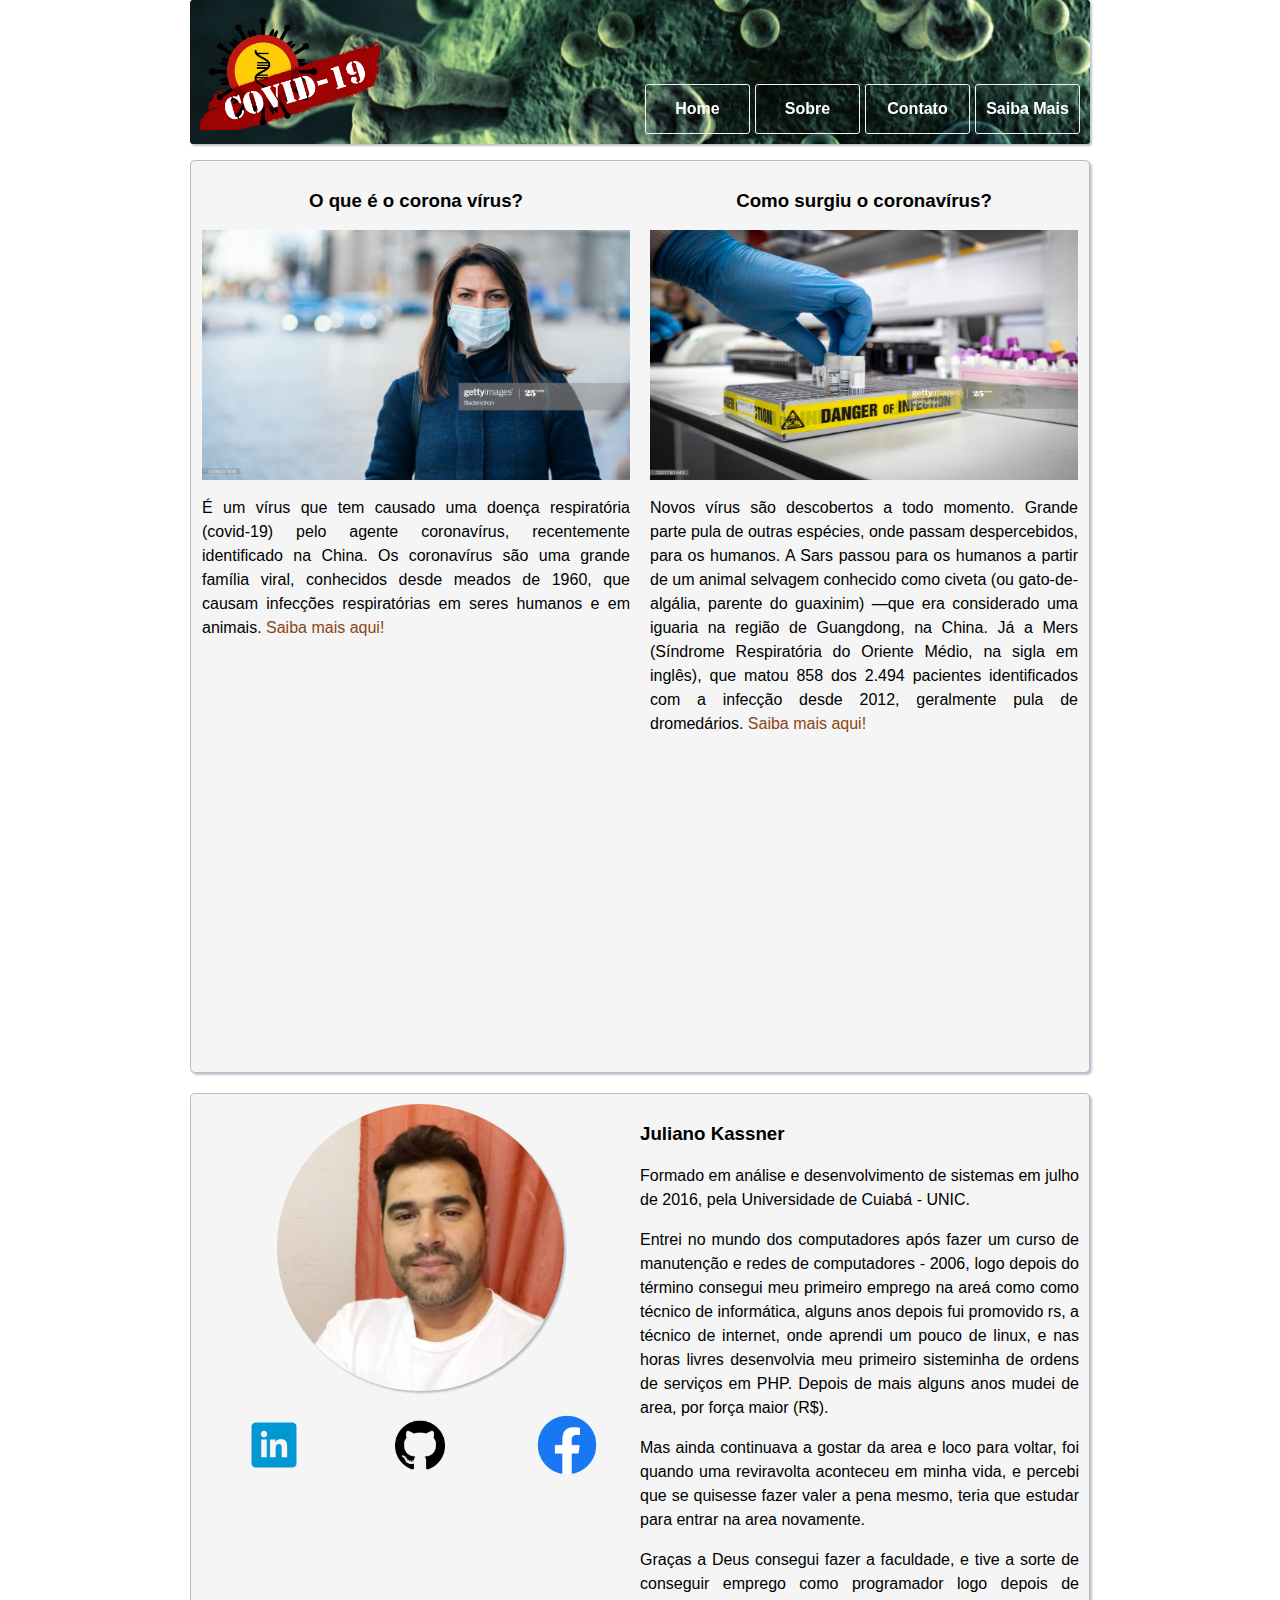
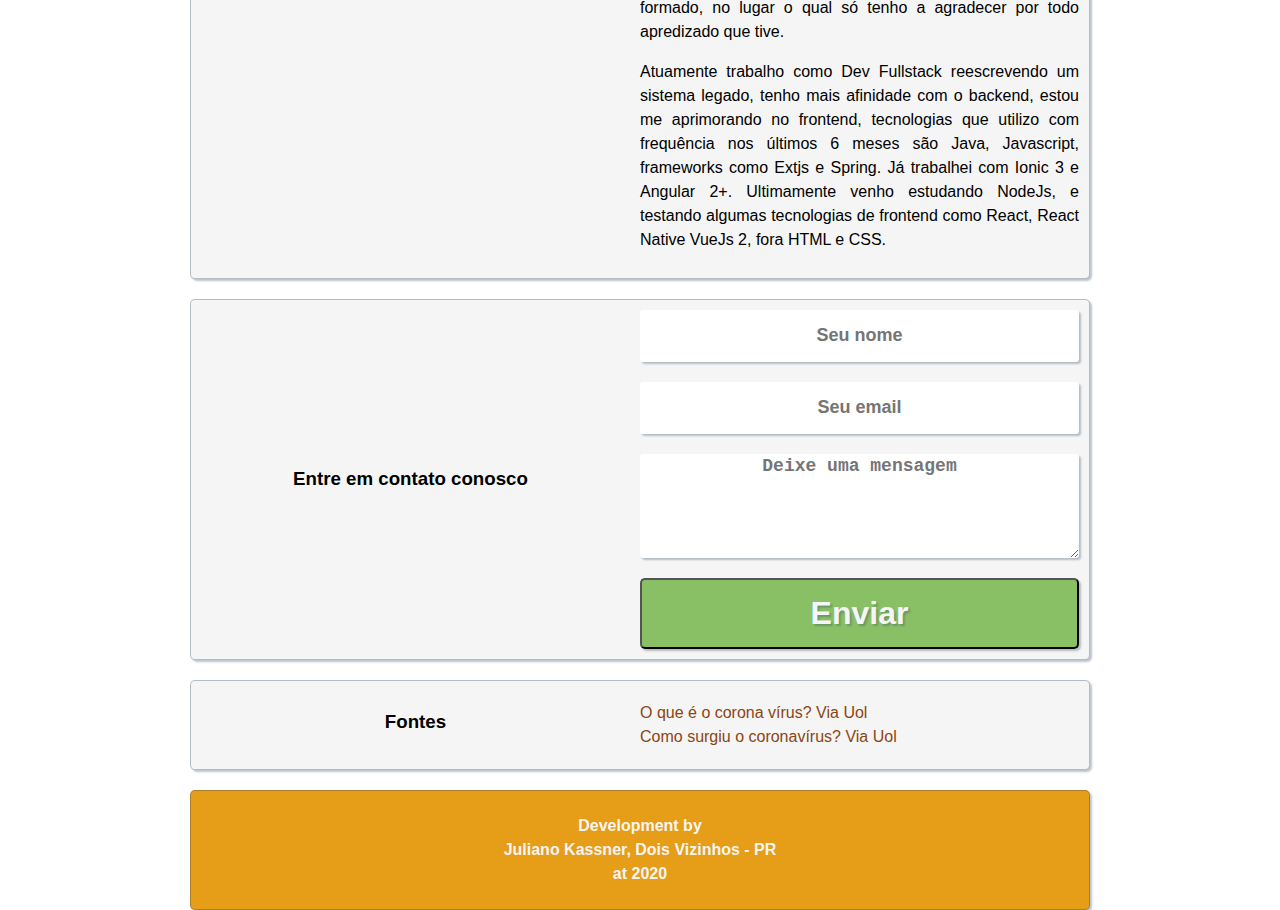
<file: desafio-html/index.html>
<!DOCTYPE html>
<html lang="en">
<head>
    <meta charset="UTF-8">
    <meta name="viewport" content="width=device-width, initial-scale=1.0">
    <link rel="stylesheet" href="css/style.css">
    <title>Corona Vírus</title>
</head>
<body>

    <div id="container-modal" style="display: none;">
        <div id="modal" >
            <div class="modal-header">Mensagem</div>
            <div class="content-modal">
            </div>
            <button onclick="closeModal()">Ok</button>
        </div>
    </div>

    <div class="content">
        <nav class="nav">
            <div class="logo">
                <a href="#" onclick="scrollPage('home')">
                    <img src="img/covid.png" alt="Alerta Covid-19">
                </a>
            </div>
            <div class="linksmenus">
                <a href="#" onclick="scrollPage('home')">Home</a>
                <a href="#" onclick="scrollPage('sobre')">Sobre</a>
                <a href="#" onclick="scrollPage('contato')">Contato</a>
                <a href="#" onclick="scrollPage('saibamais')">Saiba Mais</a>
            </div>
        </nav>
       
        <div id="home">
            <div class="noticia">
                <h3>O que é o corona vírus?</h3>
                <img src="img/womanmask.jpg"/>
                <p>É um vírus que tem causado uma doença 
                    respiratória (covid-19) pelo agente coronavírus, 
                    recentemente identificado na China. 
                    Os coronavírus são uma grande família viral, 
                    conhecidos desde meados de 1960, 
                    que causam infecções respiratórias em seres humanos e em animais. 
                    
                    <a target="_blank" href="https://www.uol.com.br/vivabem/noticias/redacao/2020/01/25/tire-suas-principais-duvidas-sobre-o-coronavirus-que-se-espalha-pelo-mundo.htm">Saiba mais aqui!</a>
                </p>
            </div>
            <div class="noticia">
                <h3>Como surgiu o coronavírus?</h3>
                <img src="img/danger.jpg"/>
                <p>Novos vírus são descobertos a todo momento. 
                    Grande parte pula de outras espécies, 
                    onde passam despercebidos, para os humanos. 
                    A Sars passou para os humanos a partir de um animal selvagem conhecido como civeta 
                    (ou gato-de-algália, parente do guaxinim) 
                    —que era considerado uma iguaria na região de Guangdong, na China. 
                    Já a Mers (Síndrome Respiratória do Oriente Médio, na sigla em inglês), 
                    que matou 858 dos 2.494 pacientes identificados com a infecção desde 2012, geralmente pula de dromedários.
                    <a target="_blank" href="https://www.uol.com.br/vivabem/noticias/redacao/2020/01/25/tire-suas-principais-duvidas-sobre-o-coronavirus-que-se-espalha-pelo-mundo.htm">Saiba mais aqui!</a>
                </p>
            </div>
    
            <iframe class="video" src="https://www.youtube.com/embed/H0pQp_EzpVg" frameborder="0" allow="accelerometer; autoplay; encrypted-media; gyroscope; picture-in-picture" allowfullscreen></iframe>
            <iframe class="video" src="https://www.youtube.com/embed/M0icXxe1EUQ" frameborder="0" allow="accelerometer; autoplay; encrypted-media; gyroscope; picture-in-picture" allowfullscreen></iframe>
        
        </div>
        
        <div id="sobre">
            <div class="sobre-img">
                
                <img src="img/eu.png" alt="Juliano Kassner">
                
                <div class="redessociais">
                    <a href="https://www.linkedin.com/in/juliano-kassner/" target="_blank">
                        <img src="img/linkedin.png">
                    </a>
                    <a href="https://www.github.com/stoplanhousemt" target="_blank">
                        <img src="img/github.png">
                    </a><a href="https://www.facebook.com/juliano.kassner" target="_blank">
                        <img src="img/facebook.png">
                    </a>
                </div>
            </div>
            <div class="sobremim">
                <h3>Juliano Kassner</h3>
                
                <p>Formado em análise e desenvolvimento de sistemas em julho de 2016,
                    pela Universidade de Cuiabá - UNIC.</p>

                    <p>Entrei no mundo dos computadores
                    após fazer um curso de manutenção e redes de computadores - 2006, logo depois do término
                    consegui meu primeiro emprego na areá como como técnico de informática,
                    alguns anos depois fui promovido rs, a técnico de internet, onde aprendi um pouco de linux,
                    e nas horas livres desenvolvia meu primeiro sisteminha de ordens de serviços em PHP.
                    Depois de mais alguns anos mudei de area, por força maior (R$).</p>
                    
                    <p>Mas ainda continuava a gostar da area e loco para voltar, foi quando uma reviravolta aconteceu em minha vida,
                    e percebi que se quisesse fazer valer a pena mesmo, teria que estudar para entrar na area novamente.</p>
                    
                    <p>Graças a Deus consegui fazer a faculdade, e tive a sorte de conseguir emprego como programador logo depois de formado,
                    no lugar o qual só tenho a agradecer por todo apredizado que tive.</p>
                    
                    <p>Atuamente trabalho como Dev Fullstack reescrevendo um sistema legado, tenho mais afinidade com o backend, estou
                    me aprimorando no frontend, tecnologias que utilizo com frequência nos últimos 6 meses são Java, Javascript,
                    frameworks como Extjs e Spring. Já trabalhei com Ionic 3 e Angular 2+.
                    Ultimamente venho estudando NodeJs, e testando algumas tecnologias de frontend como React, React Native
                    VueJs 2, fora HTML e CSS.
                </p>
            </div>
        </div>
    
        <div id="contato">
            
            <h3>Entre em contato conosco</h3>
        
            <form>
                <input type="text" name="nome" placeholder="Seu nome"/>
                <input type="email" name="email" placeholder="Seu email"/>
                <textarea placeholder="Deixe uma mensagem"></textarea>
                <button onclick="event.preventDefault(); enviarmsg(this)">Enviar</button>
            </form>
          
        </div>
    
        <div id="saibamais">
            <h3>Fontes</h3>
            <div>
                <span>
                    <a target="_blank" href="https://www.uol.com.br/vivabem/noticias/redacao/2020/01/25/tire-suas-principais-duvidas-sobre-o-coronavirus-que-se-espalha-pelo-mundo.htm">O que é o corona vírus? Via Uol</a>
                </span>
    
                <span>
                    <a target="_blank" href="https://www.uol.com.br/vivabem/noticias/redacao/2020/01/25/tire-suas-principais-duvidas-sobre-o-coronavirus-que-se-espalha-pelo-mundo.htm">Como surgiu o coronavírus? Via Uol</a>
                </span>
            </div> 
        </div>
    </div>
    <div id="footer">
        Development by<br> Juliano Kassner, Dois Vizinhos - PR<br> at 2020
    </div>
</body>
<script src="scripts/script.js"></script>
</html>
</file>
<file: desafio-html/css/style.css>
body {
    font-family: Arial, Helvetica, sans-serif;
    max-width: 900px;
    margin: 0px auto;
}

.nav {
    max-width: 900px;
    width: 100%;
    box-sizing: border-box;
    display: flex;
    flex-wrap: wrap;
    justify-content: space-between;
    position: fixed;
    z-index: 2;
    padding: 10px;
    border-radius: 3px;
    background: url('../img/fundo.jpg') no-repeat left center;
    box-shadow: 2px 2px 2px 0 rgba(30, 60, 90, 0.3);
}

.linksmenus {
    display: flex;
    flex-wrap: wrap;
    width: 100%;
    justify-content: flex-end;
    align-items: flex-end;
    flex: 1;
    margin: 0 auto;
}

.linksmenus > a {
    display: flex;
    min-width: 100px;
    width: 100%;
    align-items: center;
    justify-content: center;
    flex: 1;
    padding: 15px 10px;
    margin-left: 5px;
    border-radius: 3px;
    border: 1px solid #f5f5f5;
    box-sizing: border-box;
    font-weight: bold;
}

.logo {
    min-width: 300px;
    width: 100%;
    align-items: center;
    flex: 1;
    display: flex;
    align-items: flex-end;
}

.logo > a > img {
    max-width: 180px;
    width: 100%;
}


@media(max-width: 490px) {
    .logo {
        display: none;
    }
    .linksmenus > a {
        min-width: 300px;
        width: 100%;
    }
    .nav {
        min-width: 300px;
    }
     
}

.linksmenus > a:hover {
    background-color: #e69d17;
    cursor: pointer;
}

a {
    color: white;
    text-decoration: none;
}

a:visited {
    color: white;
}

.video {
    min-width: 350px;
    width: 100%;
    max-width: 439px;
    height: 300px;
}

@media(max-width: 400px) {
    .video {
        width: 100%;
        height: 300px;
    }
}

iframe {
    margin: 5px;
}

#home, #sobre, #contato, #saibamais, #footer {
    display: flex;
    flex-wrap: wrap;
    position: relative;
    justify-content: center;
    width: 100%;
    max-width: 900px;
    box-sizing: border-box;
    border:1px solid rgba(30, 60, 90, 0.3);
    border-radius: 5px;
    box-shadow: 2px 2px 2px 0 rgba(30, 60, 90, 0.3);
    text-align: justify;
    margin-bottom: 20px;
    top: 160px;
    background-color: whitesmoke;
}


#sobre {
    display: flex;
    padding: 10px;
}

#sobre h3 {
    width: 100%;
}

#sobre p {
    line-height: 1.5rem;
    font-weight: 400;
}

#sobre > .sobre-img > img {
    border-radius: 50%;
    box-shadow: 2px 2px 2px 0 rgba(30, 60, 90, 0.3);
    margin-bottom: 10px;
}

.sobre-img {
    flex: 1;
    text-align: center;
}

.sobremim {
    flex: 1;
    min-width: 300px;
}

.redessociais {
    display: flex;
    justify-content: space-around;
}

.redessociais img {
    max-width: 80px;
    width: 100%;
}

#contato {
    align-items: center;
    justify-content: space-around;
}

#contato h3 {
    flex: 1;
    text-align: center;
    min-width: 225px;
    width: 100%;
}

@media(max-width: 400px){
    #contato h3 {
        display: none;
    }
}

#contato > form {
    display: flex;
    flex-direction: column;
    flex: 1;
    max-width: 500px;
    min-width: 300px;
    width: 100%;
    padding: 10px;
}

#contato > form input, textarea {
    font-weight: bold;
    font-size: 18px;
    margin-bottom: 20px;
    border-radius: 3px;
    text-align: center;
    height: 50px;
    border: none;
    box-shadow: 2px 2px 2px rgba(30, 60, 90, 0.3);
}

#contato > form button {
    background-color: #449e0b9c;
    color: whitesmoke;
    padding: 15px;
    border-radius: 5px;
    font-weight: bold;
    font-size: 2rem;
    box-shadow: 2px 2px 2px rgba(30, 60, 90, 0.3);
    text-shadow: 2px 2px 2px rgba(30, 60, 90, 0.3);

}

#contato > form button:hover {
    background-color: #e69d17;
    cursor: pointer;
}

#contato > form textarea {
    height: 100px;
}

.noticia {
    max-width: 428px;
    width: 100%;
    margin: 10px;
    box-sizing: border-box;
    display: flex;
    flex-direction: column;
    align-items: center;
}

.noticia > img {
    width: 100%;
    height: 250px;
}

@media(max-width: 400) {
    .noticia > img {
        width: 200px;
        height: 120px;
    }
}

.noticia > p {
    line-height: 1.5rem;
    text-justify: distribute;
}

.noticia > p > a {
    color: saddlebrown;
}

.noticia > p > a:visited {
    color: saddlebrown;
}

#footer {
    background: #e69d17;
    color: whitesmoke;
    height: 120px;
    font-weight: bold;
    font-size: 1rem;
    text-align: center;
    display: flex;
    align-items: center;
    line-height: 1.5rem;
}

#saibamais {
    color: black;
    text-align: left;
    padding: 10px;
    line-height: 1.5rem;
}

#saibamais h3  {
    text-align: center;
    flex: 1;
    min-width: 225px;
}
#saibamais > div {
    display: flex;
    flex-direction: column;
    flex: 1;
    margin: 10px;
    min-width: 225px;
}

#saibamais span > a {
    color: saddlebrown;
}

#container-modal {
    display: flex;
    align-items: center;
    justify-items: center;
    background: #100e0891;
    height: 100%;
    width: 100%;
    z-index: 1000;
    position: fixed;
    margin: 0 auto;
}

#modal {
    display: block;
    background-color: whitesmoke;
    max-width: 300px;
    width: 100%;
    min-height: 150px;
    border-radius: 5px;
    box-shadow: 2px 2px 2px rgba(30, 60, 90, 0.3);
    margin: 0 auto;
}

.modal-header {
    font-weight: bold;
    background-color: #e69d17;
    color: #f5f5f5;
    text-align: center;
    padding: 15px;
}

#modal button {
    float: right;
    width: 20%;
    background-color: #449e0b9c;
    color: whitesmoke;
    padding: 10px;
    margin: 10px;
    border-radius: 5px;
}

#modal button:hover {
    background-color: #e69d17;
    cursor: pointer;

}

.content-modal {
    padding: 10px;
    margin: 10px;
    text-align: center;
    line-height: 1.5rem;
}
</file>
